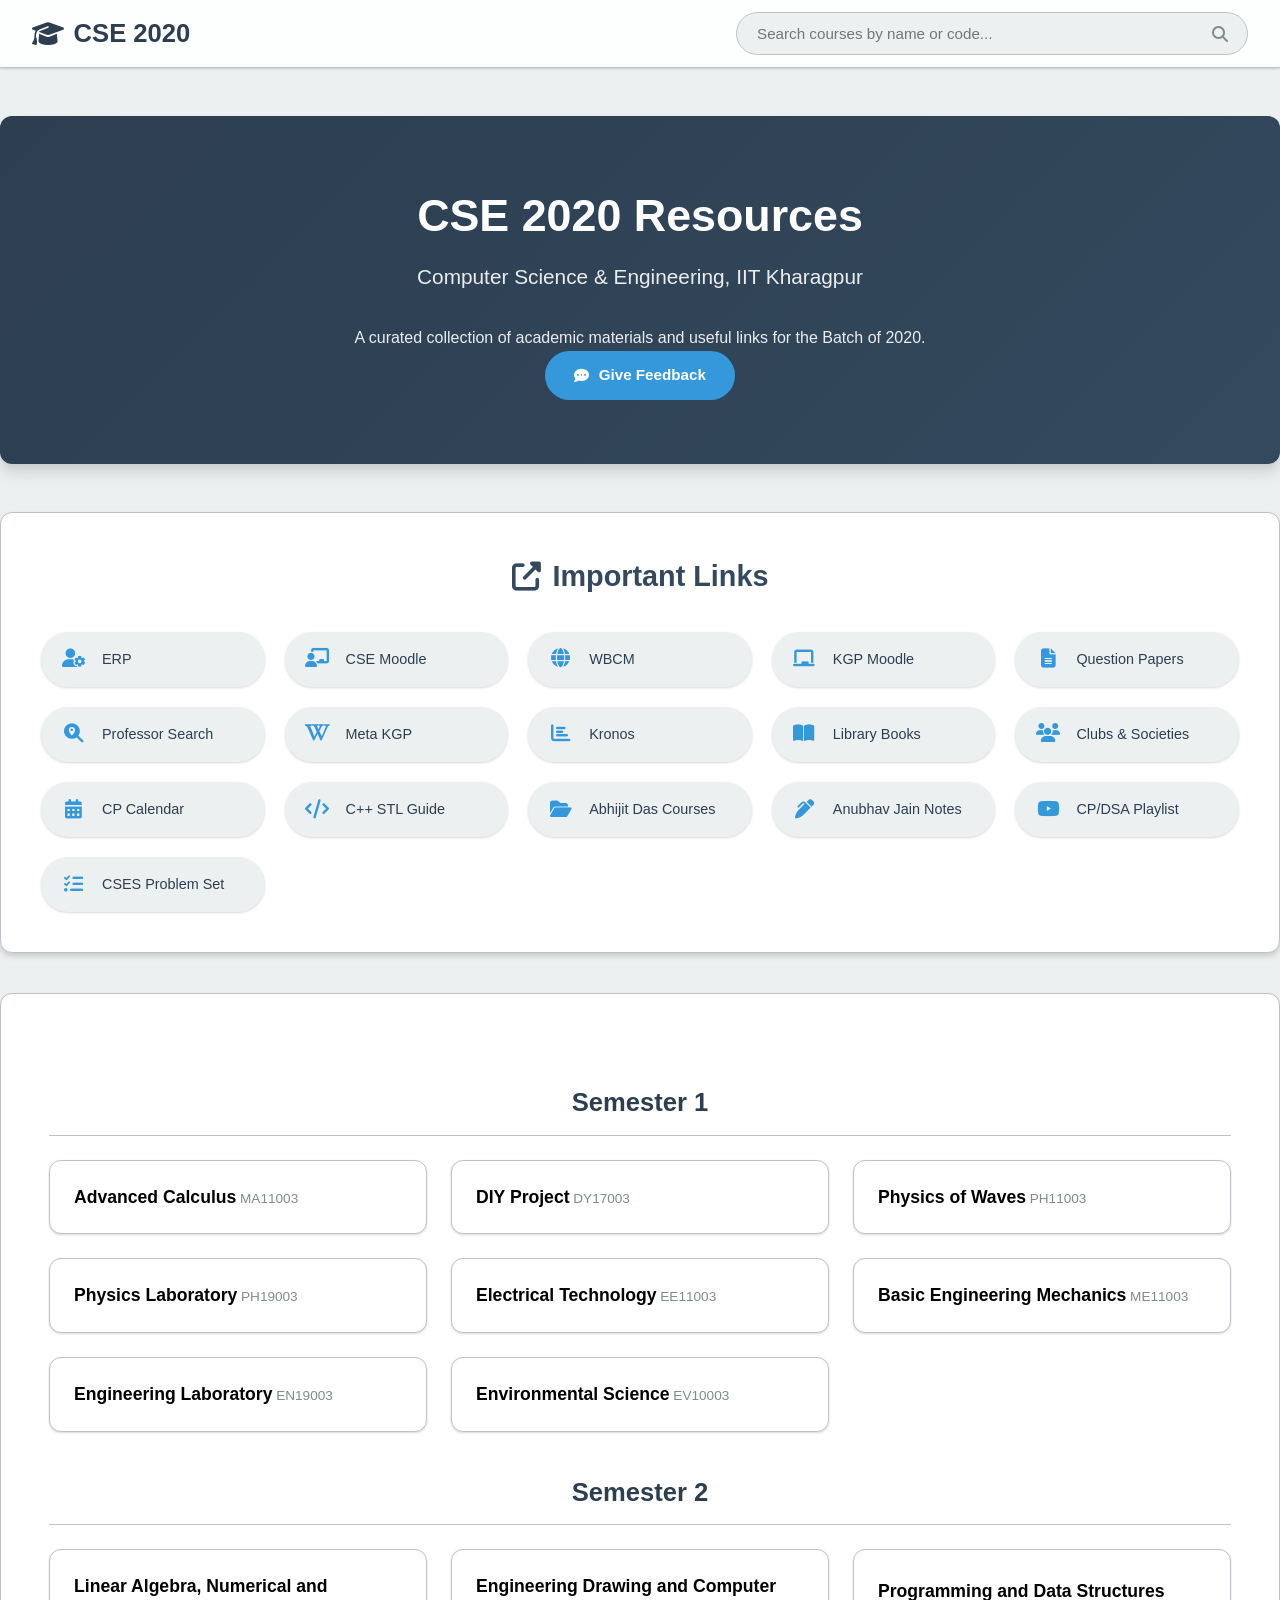
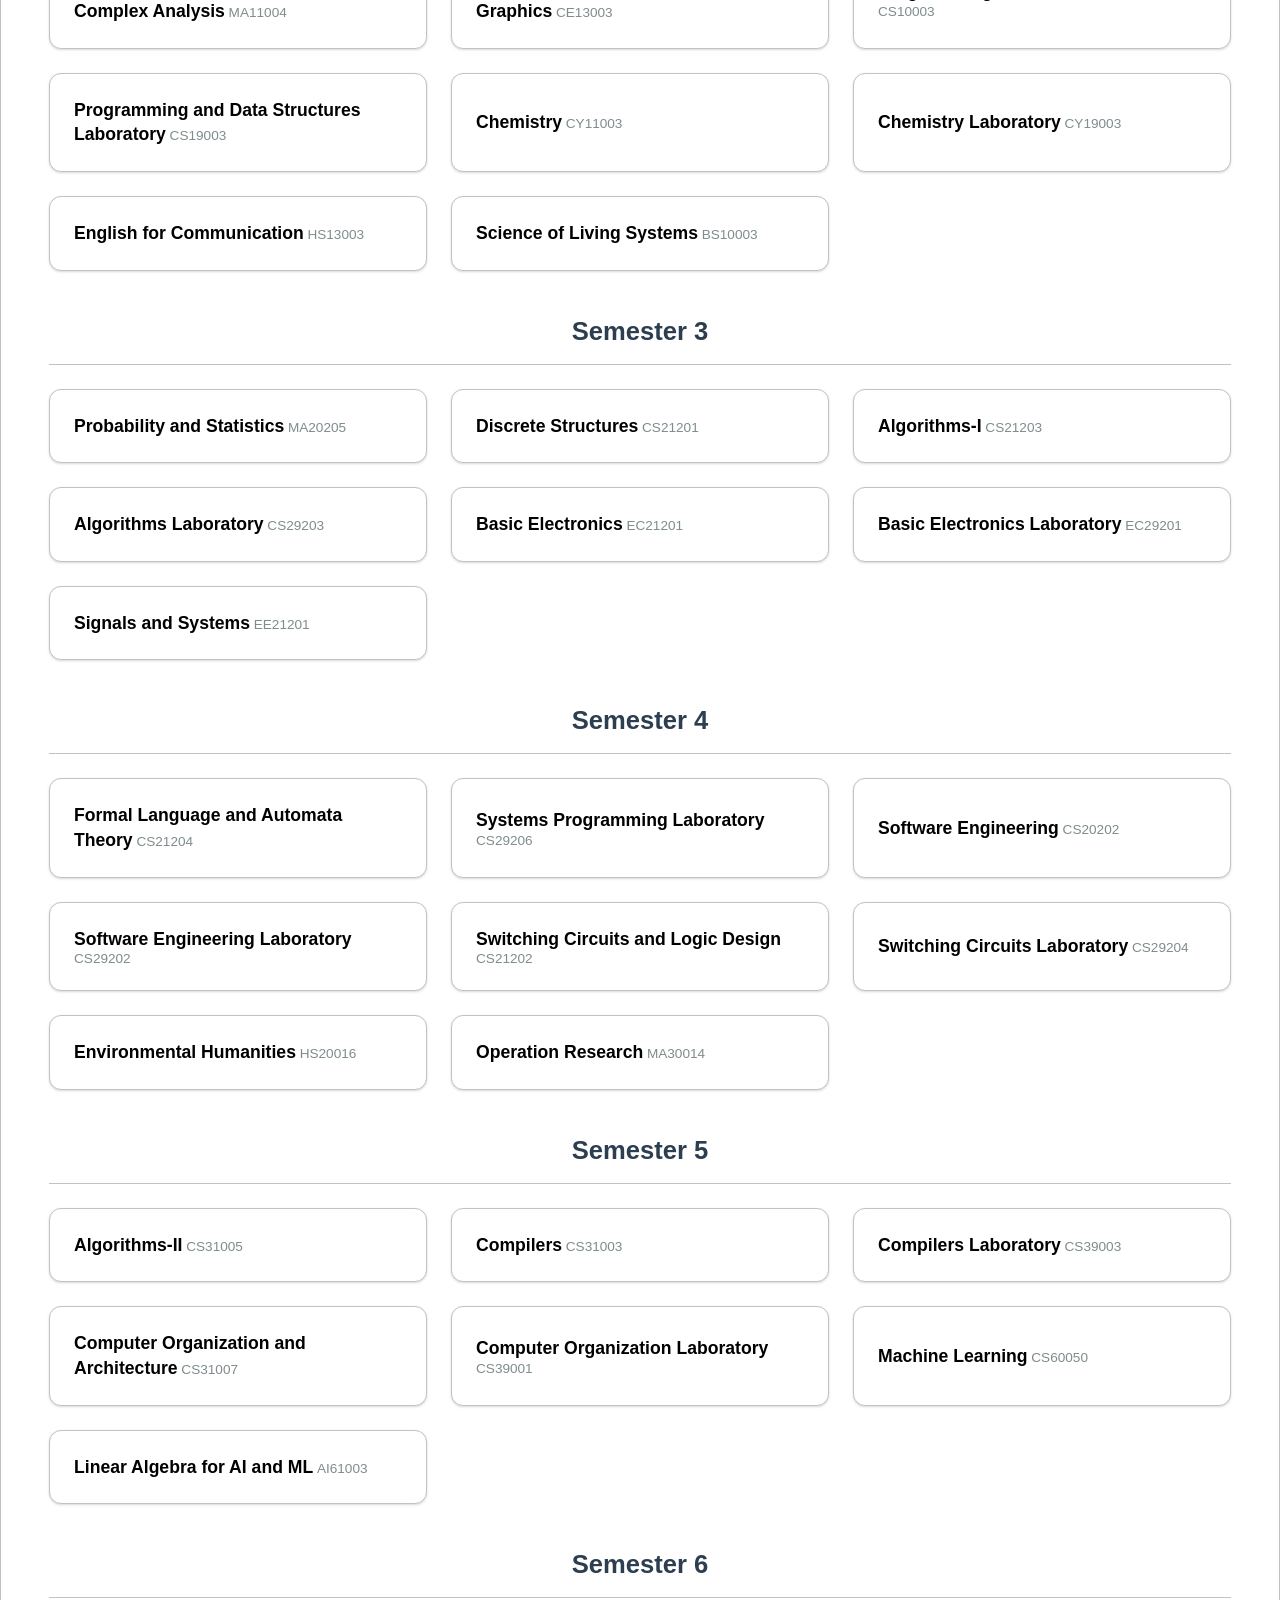
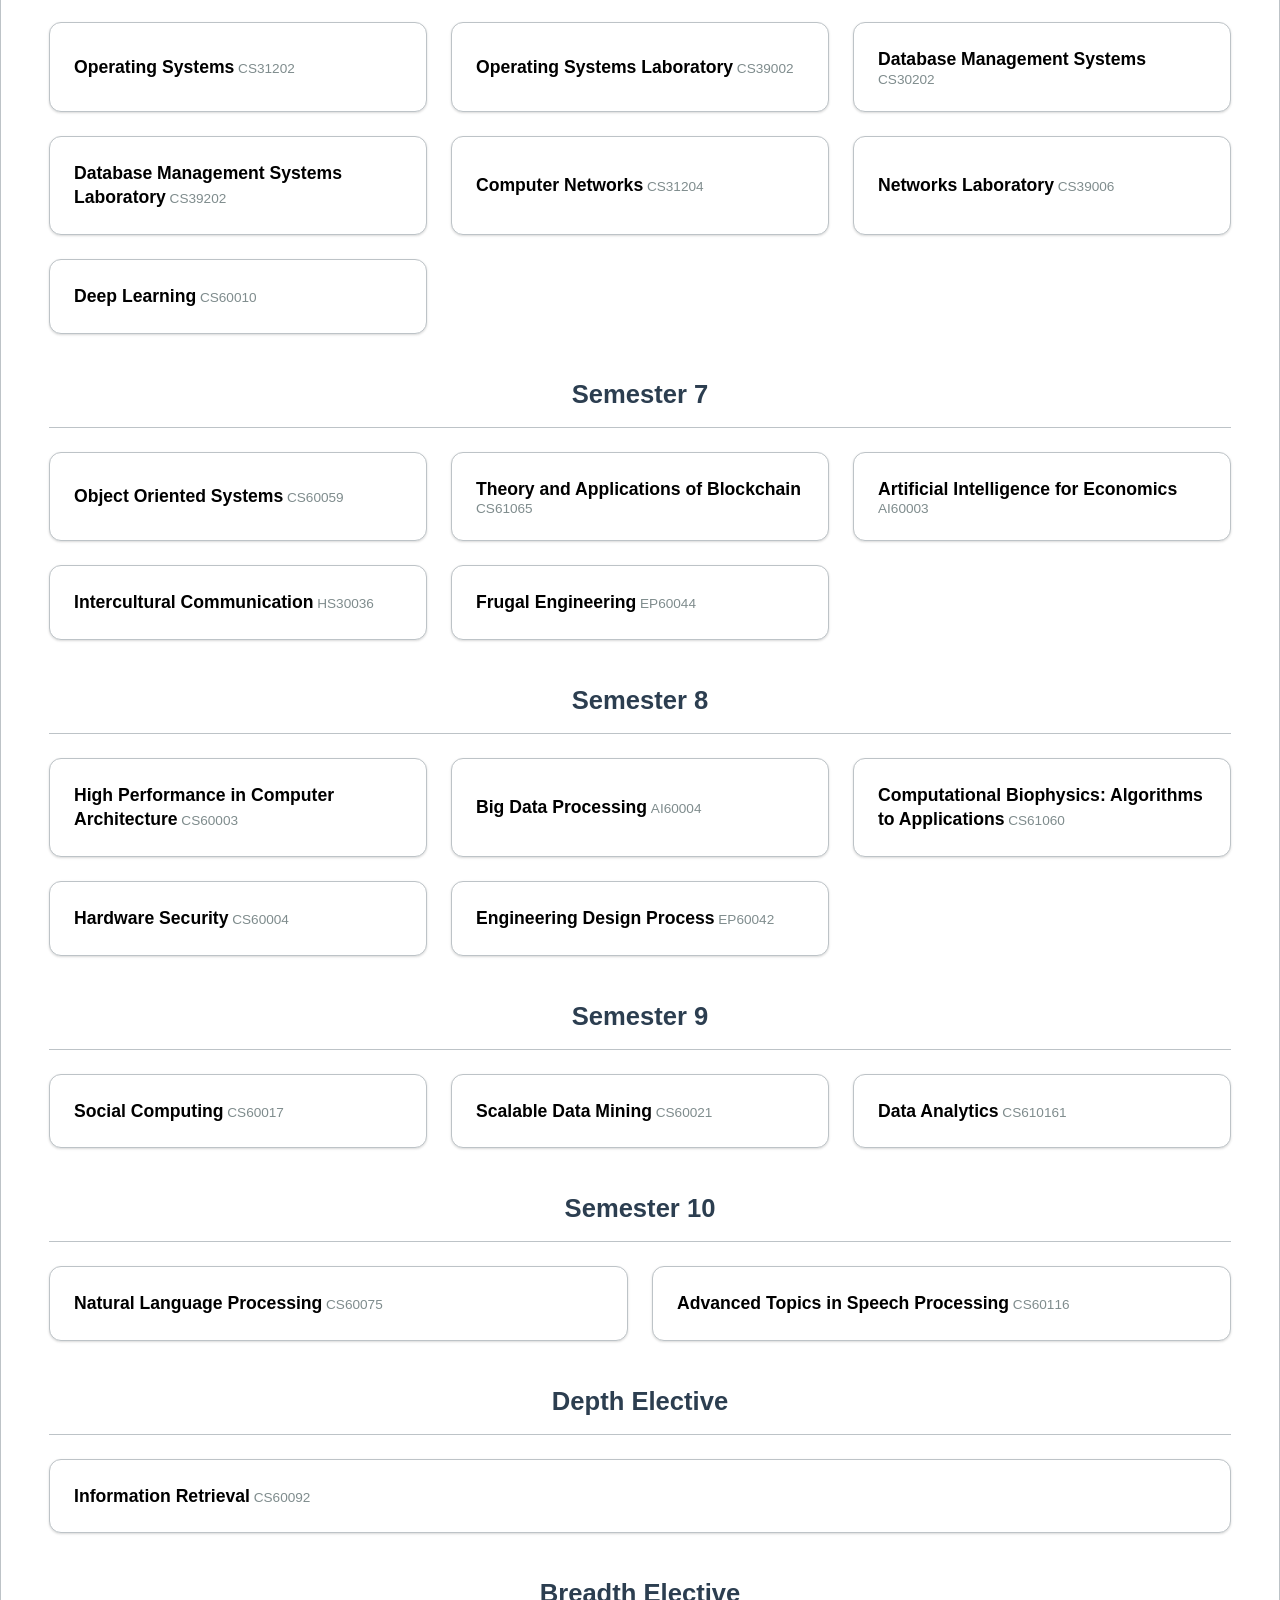
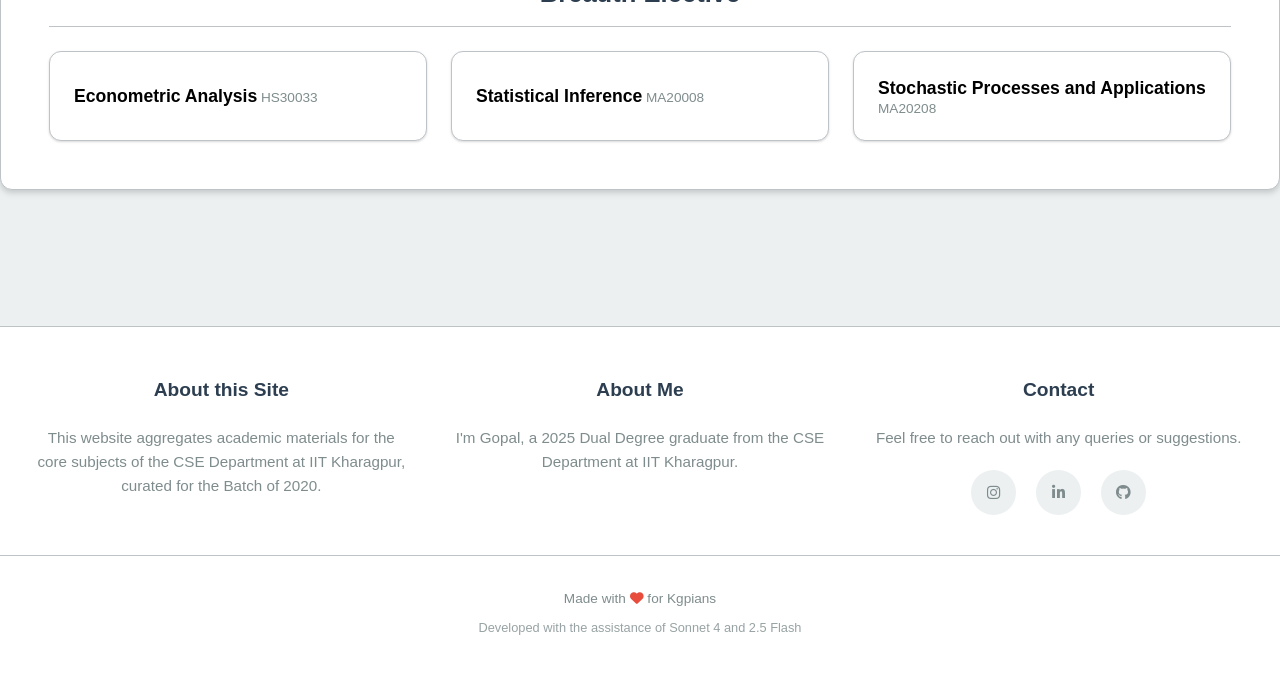
<file: index.html>
<!DOCTYPE html>
<html lang="en">
<head>
    <meta charset="UTF-8">
    <meta name="viewport" content="width=device-width, initial-scale=1.0">
    <meta name="description" content="CSE 2020: Study materials and resources for Computer Science and Engineering, IIT Kharagpur." />
    <meta name="author" content="garggopal2001" />

    <title>CSE 2020 | IIT Kharagpur</title>
    <link rel="icon" type="image/x-icon" href="img/GG.png" />
    
    <!-- Font Awesome for icons -->
    <link rel="stylesheet" href="https://cdnjs.cloudflare.com/ajax/libs/font-awesome/6.5.1/css/all.min.css">
    
    <!-- Refined stylesheet -->
    <link rel="stylesheet" href="style.css">

    <!-- Google Analytics -->
    <script async src="https://www.googletagmanager.com/gtag/js?id=G-GQK9TPGLNL"></script>
    <script>
        window.dataLayer = window.dataLayer || [];
        function gtag(){dataLayer.push(arguments);}
        gtag('js', new Date());
        gtag('config', 'G-GQK9TPGLNL');
    </script>
</head>
<body>

    <header class="sticky-header">
        <nav class="container nav-container">
            <!-- Renders the logo and title, clicking it navigates home -->
            <a href="#" class="logo" data-action="show-home" aria-label="Go to Homepage">
                <i class="fas fa-graduation-cap"></i> CSE 2020
            </a>
            <!-- Search input container -->
            <div class="search-container">
                <input type="text" class="search-box" placeholder="Search courses by name or code..." id="searchInput" aria-label="Search Courses">
                <i class="fas fa-search search-icon"></i>
            </div>
        </nav>
    </header>

    <main class="container main-content">

        <!-- Home View: Displays hero, important links and all semester courses -->
        <section id="homeView" class="view">
            <!-- *** FIX: Moved hero section inside the home view *** -->
            <section class="hero-section">
                <div class="hero-content">
                    <h1>CSE 2020 Resources</h1>
                    <h2>Computer Science &amp; Engineering, IIT Kharagpur</h2>
                    <p>A curated collection of academic materials and useful links for the Batch of 2020.</p>
                    <a href="https://docs.google.com/forms/d/e/1FAIpQLSden1G9sySVuokDMkI-ARzznm0jVRnQsSUA46GA6xVGxfWiCQ/viewform?embedded=false" target="_blank" class="btn btn-accent">
                        <i class="fas fa-comment-dots"></i> Give Feedback
                    </a>
                </div>
            </section>

            <div class="card important-links-card">
                <h2 class="section-title"><i class="fas fa-external-link-alt"></i> Important Links</h2>
                <div class="links-grid" id="linksGrid"></div>
            </div>
            <div class="card" id="semestersContainer"></div>
        </section>

        <!-- Course Details View: Displays detailed information for a single course -->
        <section id="courseDetailsView" class="view hidden">
            <!-- Back button to navigate to the previous view -->
            <button class="btn btn-secondary back-btn" data-action="go-back">
                <i class="fas fa-arrow-left"></i> Back
            </button>
            <div id="courseDetailsContent" class="card"></div>
        </section>

        <!-- Search Results View: Displays courses matching the search query -->
        <section id="searchResultsView" class="view hidden">
            <!-- Back button to return to the home screen -->
            <button class="btn btn-secondary back-btn" data-action="show-home">
                <i class="fas fa-arrow-left"></i> Back to Home
            </button>
            <div id="searchResultsContent" class="card">
                <h2 class="section-title" id="searchResultsTitle">Search Results</h2>
                <div id="searchResultsList"></div>
                <p id="noSearchResults" class="hidden">No courses found matching your search.</p>
            </div>
        </section>

    </main>

    <footer class="site-footer">
        <div class="container footer-content-grid">
            <div class="footer-section">
                <h4>About this Site</h4>
                <p>This website aggregates academic materials for the core subjects of the <a href="http://cse.iitkgp.ac.in/" target="_blank">CSE Department</a> at <a href="http://www.iitkgp.ac.in/" target="_blank">IIT Kharagpur</a>, curated for the Batch of 2020.</p>
            </div>
            <div class="footer-section">
                <h4>About Me</h4>
                <p>I'm <a href="http://cse.iitkgp.ac.in/~gopal/" target="_blank">Gopal</a>, a 2025 Dual Degree graduate from the CSE Department at IIT Kharagpur.</p>
            </div>
            <div class="footer-section">
                <h4>Contact</h4>
                <p>Feel free to reach out with any queries or suggestions.</p>
                <div class="social-links">
                    <a href="https://www.instagram.com/garggopal2001/" target="_blank" class="social-btn" aria-label="Instagram"><i class="fab fa-instagram"></i></a>
                    <a href="https://www.linkedin.com/in/garggopal2001/" target="_blank" class="social-btn" aria-label="LinkedIn"><i class="fab fa-linkedin-in"></i></a>
                    <a href="https://github.com/garggopal2001" target="_blank" class="social-btn" aria-label="GitHub"><i class="fab fa-github"></i></a>
                </div>
            </div>
        </div>
        <div class="footer-bottom">
            <p>Made with <span class="heart-icon"><i class="fa-solid fa-heart"></i></span> for Kgpians</p>
            <p class="dev-note">Developed with the assistance of Sonnet 4 and 2.5 Flash</p>
        </div>
    </footer>

    <!-- Button to scroll back to the top of the page -->
    <button id="scrollTopBtn" class="scroll-to-top hidden" data-action="scroll-top" aria-label="Scroll to top">
        <i class="fas fa-arrow-up"></i>
    </button>
    
    <!-- The main application script -->
    <script src="script.js"></script>
</body>
</html>
</file>
<file: style.css>
/**
 * @file Professional and refined stylesheet for the CSE 2020 website.
 * @description This file contains a professional color scheme and
 * improved component styles for a modern, user-friendly interface.
 * Date: September 7, 2025
 */

/* ============================================= */
/* 1. GLOBAL STYLES & VARIABLES                  */
/* ============================================= */

/* Universal Box-Sizing & Smooth Scrolling */
* {
    margin: 0;
    padding: 0;
    box-sizing: border-box;
}
html {
    scroll-behavior: smooth;
}

/* CSS Variables for a professional and modern theme */
:root {
    /* Color Palette */
    --color-primary: #2c3e50;      /* Dark Charcoal */
    --color-secondary: #34495e;    /* Wet Asphalt */
    --color-accent: #3498db;       /* Bright Blue */
    --color-background: #ecf0f1;   /* Clouds */
    --color-card-bg: #ffffff;      /* Pure White */
    --color-text: #2c3e50;         /* Dark Charcoal */
    --color-text-light: #7f8c8d;   /* Asbestos */
    --color-border: #bdc3c7;       /* Silver */
    --color-white: #ffffff;

    /* UI Sizing & Effects */
    --shadow-sm: 0 1px 3px rgba(0, 0, 0, 0.1), 0 1px 2px rgba(0, 0, 0, 0.06);
    --shadow-md: 0 4px 6px rgba(0, 0, 0, 0.1), 0 2px 4px rgba(0, 0, 0, 0.06);
    --shadow-lg: 0 10px 15px rgba(0, 0, 0, 0.1), 0 4px 6px rgba(0, 0, 0, 0.05);
    --border-radius: 0.75rem;
    --transition-speed: 0.3s ease-in-out;
    
    /* Typography */
    --font-main: 'Segoe UI', 'Roboto', 'Helvetica Neue', Arial, sans-serif;
    font-size: 16px;
    
    /* Header Height variable for scroll offset */
    --header-height: 70px;
}

/* Body & Base Typography */
body {
    font-family: var(--font-main);
    line-height: 1.6;
    color: var(--color-text);
    background-color: var(--color-background);
    display: flex;
    flex-direction: column;
    min-height: 100vh;
}

/* Main content container */
.container {
    max-width: 85rem;
    margin: 0 auto;
    padding: 0 2rem;
    width: 100%;
}

/* Fade-in animation for content */
@keyframes fadeIn {
    from { opacity: 0; transform: translateY(15px); }
    to { opacity: 1; transform: translateY(0); }
}

/* ============================================= */
/* 2. HEADER & NAVIGATION                        */
/* ============================================= */
.sticky-header {
    background: rgba(255, 255, 255, 0.9);
    backdrop-filter: blur(8px);
    box-shadow: var(--shadow-sm);
    border-bottom: 1px solid var(--color-border);
    position: sticky;
    top: 0;
    z-index: 1000;
}

.nav-container {
    padding: 0.75rem 2rem;
    display: flex;
    justify-content: space-between;
    align-items: center;
    flex-wrap: wrap;
    gap: 1.5rem;
}

.logo {
    font-size: 1.6rem;
    font-weight: 700;
    color: var(--color-primary);
    text-decoration: none;
    display: flex;
    align-items: center;
    gap: 0.6rem;
}

.search-container {
    position: relative;
    max-width: 32rem;
    flex-grow: 1;
}

.search-box {
    width: 100%;
    padding: 0.75rem 1.25rem;
    border: 1px solid var(--color-border);
    border-radius: 50px;
    font-size: 0.95rem;
    transition: all var(--transition-speed);
    background-color: var(--color-background);
}
.search-box:focus {
    outline: none;
    border-color: var(--color-accent);
    box-shadow: 0 0 0 4px rgba(52, 152, 219, 0.2);
    background-color: var(--color-card-bg);
}

.search-icon {
    position: absolute;
    right: 1.25rem;
    top: 50%;
    transform: translateY(-50%);
    color: var(--color-text-light);
}

/* ============================================= */
/* 3. MAIN CONTENT & VIEWS                       */
/* ============================================= */
.main-content {
    flex-grow: 1;
    padding: 3rem 0;
}

.view {
    animation: fadeIn 0.6s ease-out;
}
.view.hidden {
    display: none;
}

.card {
    background: var(--color-card-bg);
    border-radius: var(--border-radius);
    padding: 3rem;
    margin-bottom: 2.5rem;
    box-shadow: var(--shadow-md);
    border: 1px solid var(--color-border);
}

/* The scroll margin correctly offsets for the sticky header */
.semester-section { 
    margin-top: 2.5rem; 
    scroll-margin-top: calc(var(--header-height) + 2rem);
}

.section-title {
    font-size: 1.8rem;
    margin-bottom: 2rem;
    text-align: center;
    font-weight: 600;
    color: var(--color-secondary);
    display: flex;
    align-items: center;
    justify-content: center;
    gap: 0.75rem;
}

/* ============================================= */
/* 4. COMPONENT STYLES                           */
/* ============================================= */

/* --- Hero Section --- */
.hero-section {
    text-align: center;
    padding: 4rem 2rem;
    margin-bottom: 3rem;
    color: var(--color-white);
    border-radius: var(--border-radius);
    background: linear-gradient(135deg, var(--color-primary), var(--color-secondary));
    box-shadow: var(--shadow-lg);
}
.hero-section h1 { font-size: 2.8rem; font-weight: 700; }
.hero-section h2 { font-size: 1.3rem; font-weight: 400; opacity: 0.9; margin: 0.5rem 0 2rem 0; }
.hero-section p { font-size: 1rem; opacity: 0.9; }

/* --- Buttons --- */
/* Consolidated back button style to be a block element with a bottom margin */
.back-btn { 
    display: block;
    margin-bottom: 2rem; 
    width: fit-content;
}
.btn {
    display: inline-flex; align-items: center; gap: 0.6rem;
    padding: 0.8rem 1.8rem; border: none; border-radius: 50px;
    cursor: pointer; font-size: 0.95rem; font-weight: 600; text-decoration: none;
    transition: all var(--transition-speed);
}
.btn-accent { background-color: var(--color-accent); color: var(--color-white); }
.btn-accent:hover { background-color: var(--color-primary); transform: translateY(-2px); box-shadow: var(--shadow-sm); }
.btn-secondary { background-color: var(--color-text-light); color: var(--color-white); }
.btn-secondary:hover { background-color: var(--color-secondary); transform: translateY(-2px); box-shadow: var(--shadow-sm); }

/* --- Important Links --- */
.important-links-card {
    padding: 2.5rem;
}
.links-grid { 
    display: grid; 
    grid-template-columns: repeat(auto-fit, minmax(13rem, 1fr)); 
    gap: 1.25rem; 
}
.link-card {
    display: flex; 
    align-items: center; 
    gap: 1rem;
    padding: 1rem 1.25rem; 
    background-color: var(--color-background);
    border-radius: 50px; 
    text-decoration: none; 
    color: var(--color-text);
    font-weight: 500; 
    font-size: 0.9rem; 
    transition: all var(--transition-speed);
    box-shadow: var(--shadow-sm);
}
.link-card i { 
    font-size: 1.2rem; 
    color: var(--color-accent); 
    width: 25px; 
    text-align: center;
}
.link-card:hover { 
    background-color: var(--color-card-bg); 
    transform: translateY(-3px); 
    box-shadow: var(--shadow-md); 
    color: var(--color-accent); 
}

/* --- Homepage Course Layout --- */
.semester-title { 
    font-size: 1.6rem; 
    font-weight: 600; 
    padding-bottom: 0.75rem; 
    margin-bottom: 1.5rem; 
    border-bottom: 1px solid var(--color-border); 
    color: var(--color-primary); 
    text-align: center;
}
.course-buttons-grid { 
    display: grid; 
    grid-template-columns: repeat(auto-fit, minmax(19rem, 1fr)); 
    gap: 1.5rem; 
}
.course-card {
    text-align: left; 
    padding: 1.5rem; 
    background: var(--color-card-bg);
    border: 1px solid var(--color-border); 
    border-radius: var(--border-radius);
    cursor: pointer; 
    transition: all var(--transition-speed); 
    font-family: var(--font-main);
    box-shadow: var(--shadow-sm);
}
.course-card:hover { 
    transform: translateY(-5px); 
    box-shadow: var(--shadow-lg); 
    border-color: var(--color-accent); 
}
.course-card .course-name { 
    font-size: 1.1rem; 
    font-weight: 600; 
    line-height: 1.4; 
    margin-bottom: 0.25rem; 
}
.course-card .course-code { 
    font-size: 0.85rem; 
    font-weight: 500; 
    color: var(--color-text-light); 
}

/* --- Course Details Page --- */
#courseDetailsContent h3 { 
    font-size: 2.2rem; 
    font-weight: 700; 
    text-align: center; 
    margin-bottom: 0.5rem; 
}
#courseDetailsContent > p { 
    text-align: center; 
    margin-bottom: 2rem; 
    color: var(--color-text-light); 
}
.resource-section { 
    margin-top: 2.5rem; 
    border-top: 1px solid var(--color-border); 
    padding-top: 2.5rem; 
}
.resource-section:first-of-type { 
    border-top: none; 
    margin-top: 0; 
    padding-top: 0; 
}
.resource-section h4 { 
    font-size: 1.25rem; 
    font-weight: 600; 
    margin-bottom: 1.5rem; 
    display: flex; 
    align-items: center; 
    gap: 0.75rem; 
}
.resource-links { 
    display: flex; 
    flex-wrap: wrap; 
    gap: 1rem; 
}
.resource-link { 
    display: inline-flex; 
    align-items: center; 
    gap: 0.6rem; 
    padding: 0.75rem 1.25rem; 
    background: var(--color-background); 
    border-radius: 50px; 
    text-decoration: none; 
    color: var(--color-text); 
    transition: all var(--transition-speed); 
    font-size: 0.9rem; 
    font-weight: 500; 
    border: 1px solid var(--color-border); 
}
.resource-link:hover { 
    background-color: var(--color-accent); 
    color: var(--color-white); 
    border-color: var(--color-accent); 
    transform: translateY(-2px); 
    box-shadow: var(--shadow-sm);
}

/* --- Search Results --- */
#searchResultsContent #noSearchResults { 
    text-align: center; 
    font-size: 1.2rem; 
    color: var(--color-text-light); 
    padding: 3rem 0; 
}
.search-result-item { 
    padding: 1.25rem; 
    border-bottom: 1px solid var(--color-border); 
    cursor: pointer; 
    transition: background-color var(--transition-speed); 
    border-radius: var(--border-radius); 
}
.search-result-item:last-child { border-bottom: none; }
.search-result-item:hover { background-color: var(--color-background); }
.search-result-item .course-name { font-weight: 600; font-size: 1.1rem; }
.search-result-item .course-code { font-size: 0.9rem; color: var(--color-text-light); }

/* ============================================= */
/* 5. FOOTER                                     */
/* ============================================= */
.site-footer {
    padding: 3rem 0 2rem 0; 
    margin-top: 3rem;
    background: var(--color-card-bg); 
    border-top: 1px solid var(--color-border); 
    text-align: center;
}
.footer-content-grid { 
    display: grid; 
    grid-template-columns: repeat(auto-fit, minmax(18rem, 1fr)); 
    gap: 2.5rem; 
    margin-bottom: 2.5rem; 
}
.footer-section h4 { 
    font-size: 1.2rem; 
    font-weight: 600; 
    margin-bottom: 1.25rem; 
}
.footer-section p, .footer-section a { 
    color: var(--color-text-light); 
    text-decoration: none; 
    font-size: 0.95rem; 
}
.footer-section a:hover { color: var(--color-accent); text-decoration: underline; }
.social-links { 
    display: flex; 
    justify-content: center; 
    gap: 1.25rem; 
    margin-top: 1.25rem; 
}
.social-btn { 
    display: inline-flex; 
    align-items: center; 
    justify-content: center; 
    width: 2.8rem; 
    height: 2.8rem; 
    border-radius: 50%; 
    color: var(--color-text-light); 
    text-decoration: none; 
    transition: all var(--transition-speed); 
    font-size: 1.2rem; 
    background-color: var(--color-background); 
}
.social-btn:hover { 
    background-color: var(--color-accent); 
    color: var(--color-white); 
    transform: translateY(-4px); 
    box-shadow: var(--shadow-sm);
}
.footer-bottom { 
    border-top: 1px solid var(--color-border); 
    padding-top: 2rem; 
    color: var(--color-text-light); 
    font-size: 0.85rem; 
}
.footer-bottom p { margin-bottom: 0.5rem; }
.heart-icon { color: #e74c3c; animation: heartbeat 1.5s infinite ease-in-out; display: inline-block; }
@keyframes heartbeat { 0%, 100% { transform: scale(1); } 50% { transform: scale(1.2); } }
.dev-note { font-size: 0.8rem; opacity: 0.8; }

/* ============================================= */
/* 6. UTILITY CLASSES & ELEMENTS                 */
/* ============================================= */

.hidden {
    display: none !important;
}

.scroll-to-top {
    position: fixed; bottom: 25px; right: 25px;
    width: 45px; height: 45px;
    background-color: var(--color-primary); color: var(--color-white);
    border: none; border-radius: 50%; cursor: pointer;
    font-size: 1.1rem; box-shadow: var(--shadow-md);
    transition: opacity 0.3s, transform 0.3s; z-index: 100;
}
.scroll-to-top.hidden {
    opacity: 0;
    pointer-events: none;
    transform: translateY(20px);
}
.scroll-to-top:hover {
    background-color: var(--color-accent);
}

/* ============================================= */
/* 7. RESPONSIVE MEDIA QUERIES                   */
/* ============================================= */
@media (max-width: 992px) { /* Tablets */
    .container { padding: 0 1.5rem; }
    .hero-section { padding: 3rem 1.5rem; }
    .hero-section h1 { font-size: 2.4rem; }
    .hero-section h2 { font-size: 1.2rem; }
    .card { padding: 2.5rem; }
}

@media (max-width: 768px) { /* Small tablets and phones */
    .nav-container { flex-direction: column; text-align: center; }
    .logo { margin-bottom: 1rem; }
    .search-container { width: 100%; max-width: none; }
    .hero-section h1 { font-size: 2rem; }
    .hero-section h2 { font-size: 1.1rem; }
    .course-buttons-grid, .links-grid { grid-template-columns: 1fr; }
}
</file>
